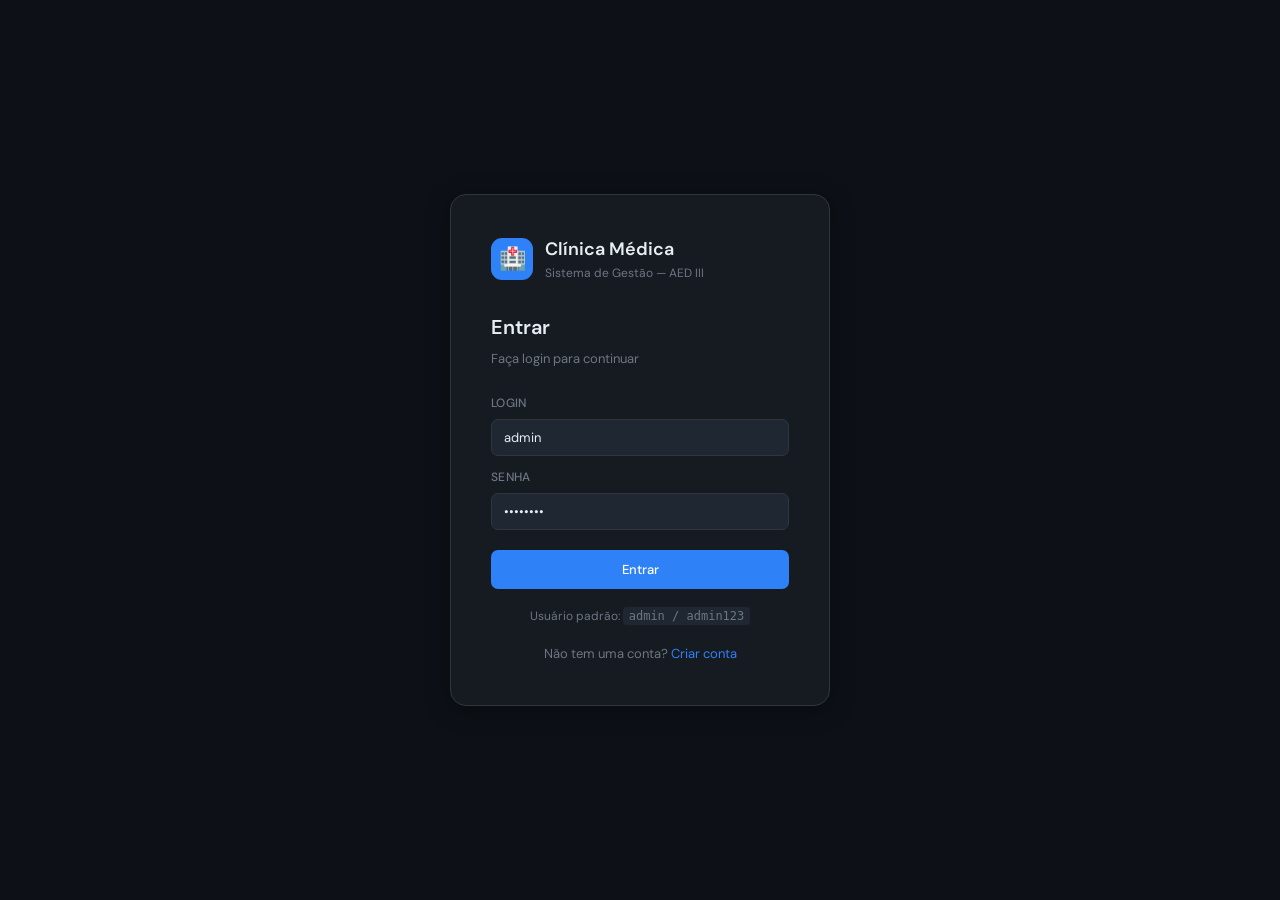
<file: web/index.html>
<!DOCTYPE html>
<html lang="pt-BR">
<head>
  <meta charset="UTF-8">
  <meta name="viewport" content="width=device-width, initial-scale=1.0">
  <title>Clínica Médica — AED III</title>
  <link rel="stylesheet" href="css/style.css">
</head>
<body>

<!-- ── Tela de Login ─────────────────────────────────────────────────────── -->
<div id="login-screen">
  <div class="login-box">
    <div class="login-logo">
      <div class="icon">🏥</div>
      <div class="text">
        <h2>Clínica Médica</h2>
        <p>Sistema de Gestão — AED III</p>
      </div>
    </div>
    <div class="login-title">Entrar</div>
    <div class="login-sub">Faça login para continuar</div>
    <div id="login-error" class="login-error"></div>
    <div id="login-success" class="login-success"></div>
    <div class="form-group" style="margin-bottom:12px">
      <label>Login</label>
      <input id="inp-login" placeholder="admin" value="admin" autocomplete="username">
    </div>
    <div class="form-group" style="margin-bottom:20px">
      <label>Senha</label>
      <input id="inp-senha" type="password" placeholder="••••••••" value="admin123" autocomplete="current-password">
    </div>
    <button class="btn btn-primary" style="width:100%;justify-content:center;padding:11px" onclick="doLogin()">
      Entrar
    </button>
    <div style="margin-top:18px;text-align:center;font-size:12px;color:var(--text3)">
      Usuário padrão: <code style="background:var(--bg3);padding:2px 6px;border-radius:4px">admin / admin123</code>
    </div>
    <div class="login-footer-link">
      Não tem uma conta?
      <button class="btn-link" onclick="mostrarTelaRegistro()">Criar conta</button>
    </div>
  </div>
</div>

<!-- ── Tela de Registro ──────────────────────────────────────────────────── -->
<div id="registro-screen">
  <div class="login-box">
    <div class="login-logo">
      <div class="icon">🏥</div>
      <div class="text">
        <h2>Clínica Médica</h2>
        <p>Sistema de Gestão — AED III</p>
      </div>
    </div>
    <div class="login-title">Criar conta</div>
    <div class="login-sub">Cadastre-se para acessar o sistema</div>
    <div id="registro-error" class="login-error"></div>
    <div class="form-group" style="margin-bottom:12px">
      <label>Login</label>
      <input id="reg-login" placeholder="ex: joao.silva" autocomplete="username">
      <div class="form-hint">Mínimo de 3 caracteres</div>
    </div>
    <div class="form-group" style="margin-bottom:12px">
      <label>Senha</label>
      <input id="reg-senha" type="password" placeholder="••••••••" autocomplete="new-password">
      <div class="form-hint">Mínimo de 4 caracteres</div>
    </div>
    <div class="form-group" style="margin-bottom:20px">
      <label>Perfil</label>
      <select id="reg-role">
        <option value="RECEPCIONISTA">Recepcionista</option>
        <option value="MEDICO">Médico</option>
      </select>
    </div>
    <button class="btn btn-primary" style="width:100%;justify-content:center;padding:11px" onclick="doRegistrar()">
      Criar conta
    </button>
    <div class="login-footer-link">
      Já tem uma conta?
      <button class="btn-link" onclick="mostrarTelaLogin()">Fazer login</button>
    </div>
  </div>
</div>

<!-- ── App Principal ─────────────────────────────────────────────────────── -->
<div id="app" style="display:none">

  <!-- Sidebar -->
  <aside id="sidebar">
    <div class="sidebar-logo">
      <div class="icon">🏥</div>
      <div>
        <div class="name">Clínica Médica</div>
        <div class="sub">AED III · PUC Minas</div>
      </div>
    </div>

    <div class="nav-section">Principal</div>
    <div class="nav-item active" data-page="dashboard" onclick="navigate('dashboard')">
      <span class="ni-icon">⊞</span>
      <span class="ni-label">Dashboard</span>
    </div>

    <div class="nav-section">Cadastros</div>
    <div class="nav-item" data-page="pacientes" onclick="navigate('pacientes')">
      <span class="ni-icon">👥</span>
      <span class="ni-label">Pacientes</span>
      <span class="ni-badge" data-badge="pacientes">0</span>
    </div>
    <div class="nav-item" data-page="medicos" onclick="navigate('medicos')">
      <span class="ni-icon">👨‍⚕️</span>
      <span class="ni-label">Médicos</span>
      <span class="ni-badge" data-badge="medicos">0</span>
    </div>
    <div class="nav-item" data-page="especialidades" onclick="navigate('especialidades')">
      <span class="ni-icon">🩺</span>
      <span class="ni-label">Especialidades</span>
      <span class="ni-badge" data-badge="especialidades">0</span>
    </div>

    <div class="nav-section">Atendimento</div>
    <div class="nav-item" data-page="consultas" onclick="navigate('consultas')">
      <span class="ni-icon">📋</span>
      <span class="ni-label">Consultas</span>
      <span class="ni-badge" data-badge="consultas">0</span>
    </div>

    <div class="nav-section">Ferramentas</div>
    <div class="nav-item" data-page="pesquisar" onclick="navigate('pesquisar')">
      <span class="ni-icon">🔎</span>
      <span class="ni-label">Pesquisar por padrão (KMP / BM)</span>
    </div>
    <div class="nav-item" data-page="backup" onclick="navigate('backup')">
      <span class="ni-icon">🗄</span>
      <span class="ni-label">Backup &amp; Compactação</span>
    </div>

    <div class="nav-section">Administração</div>
    <div class="nav-item" data-page="usuarios" onclick="navigate('usuarios')">
      <span class="ni-icon">🔑</span>
      <span class="ni-label">Usuários</span>
    </div>

    <div class="sidebar-footer">
      <div class="nav-item" onclick="doLogout()">
        <span class="ni-icon">↩</span>
        <span class="ni-label">Sair</span>
      </div>
    </div>
  </aside>

  <!-- Main area -->
  <div id="main">
    <header id="topbar">
      <div id="topbar-title" class="topbar-title">Dashboard</div>
      <div class="topbar-right">
        <div class="user-chip" onclick="navigate('usuarios')">
          <div id="user-avatar" class="user-avatar">A</div>
          <span id="user-name" class="user-name">admin</span>
        </div>
      </div>
    </header>
    <main id="content"></main>
  </div>
</div>

<!-- ── Modal ─────────────────────────────────────────────────────────────── -->
<div id="modal" class="modal-backdrop" onclick="if(event.target===this)closeModal()">
  <div class="modal">
    <div class="modal-head">
      <h3 id="modal-head-title">Modal</h3>
      <button class="modal-close" onclick="closeModal()">✕</button>
    </div>
    <div id="modal-body" class="modal-body"></div>
    <div id="modal-foot" class="modal-foot"></div>
  </div>
</div>

<!-- ── Toast area ─────────────────────────────────────────────────────────── -->
<div id="toast-area" class="toast-area"></div>

<script src="js/app.js"></script>
</body>
</html>
</file>
<file: web/css/style.css>
@import url('https://fonts.googleapis.com/css2?family=DM+Sans:wght@300;400;500;600&family=DM+Mono:wght@400;500&display=swap');

*, *::before, *::after { box-sizing: border-box; margin: 0; padding: 0; }

:root {
  --bg:       #0d1117;
  --bg2:      #161b22;
  --bg3:      #1f2733;
  --bg4:      #263040;
  --border:   #30363d;
  --border2:  #3d444d;
  --text:     #e6edf3;
  --text2:    #8b949e;
  --text3:    #6e7681;
  --accent:   #2f81f7;
  --accent2:  #1f6feb;
  --accentBg: rgba(47,129,247,0.12);
  --success:  #3fb950;
  --warning:  #d29922;
  --danger:   #f85149;
  --dangerBg: rgba(248,81,73,0.10);
  --successBg:rgba(63,185,80,0.10);
  --teal:     #39d0c9;
  --tealBg:   rgba(57,208,201,0.10);
  --purple:   #bc8cff;
  --purpleBg: rgba(188,140,255,0.10);
  --amber:    #f0a050;
  --amberBg:  rgba(240,160,80,0.10);
  --radius:   10px;
  --shadow:   0 4px 24px rgba(0,0,0,0.4);
  --trans:    .18s ease;
}

html, body { height: 100%; font-family: 'DM Sans', sans-serif; background: var(--bg); color: var(--text); font-size: 15px; line-height: 1.6; }

/* ── Layout ── */
#app        { display: flex; height: 100vh; overflow: hidden; }
#sidebar    { width: 240px; min-width: 240px; background: var(--bg2); border-right: 1px solid var(--border); display: flex; flex-direction: column; }
#main       { flex: 1; display: flex; flex-direction: column; overflow: hidden; }
#topbar     { height: 56px; background: var(--bg2); border-bottom: 1px solid var(--border); display: flex; align-items: center; justify-content: space-between; padding: 0 24px; }
#content    { flex: 1; overflow-y: auto; padding: 28px 32px; }

/* ── Sidebar ── */
.sidebar-logo  { padding: 20px 20px 8px; display: flex; align-items: center; gap: 10px; }
.sidebar-logo .icon { width: 34px; height: 34px; background: var(--accent); border-radius: 9px; display: flex; align-items: center; justify-content: center; font-size: 18px; }
.sidebar-logo .name { font-size: 15px; font-weight: 600; color: var(--text); }
.sidebar-logo .sub  { font-size: 11px; color: var(--text3); letter-spacing: .5px; }

.nav-section { padding: 16px 12px 4px; font-size: 11px; font-weight: 600; color: var(--text3); letter-spacing: 1px; text-transform: uppercase; }

.nav-item { display: flex; align-items: center; gap: 10px; padding: 9px 14px; margin: 1px 8px; border-radius: 7px; cursor: pointer; color: var(--text2); font-size: 14px; font-weight: 400; transition: all var(--trans); user-select: none; }
.nav-item:hover    { background: var(--bg3); color: var(--text); }
.nav-item.active   { background: var(--accentBg); color: var(--accent); font-weight: 500; }
.nav-item .ni-icon { font-size: 16px; width: 20px; text-align: center; }
.nav-item .ni-badge{ margin-left: auto; background: var(--bg4); color: var(--text2); font-size: 11px; padding: 1px 7px; border-radius: 20px; font-family: 'DM Mono', monospace; }
.nav-item.active .ni-badge { background: var(--accentBg); color: var(--accent); }

.sidebar-footer { margin-top: auto; border-top: 1px solid var(--border); padding: 14px 12px; }

/* ── Topbar ── */
.topbar-title { font-size: 16px; font-weight: 600; color: var(--text); }
.topbar-right { display: flex; align-items: center; gap: 12px; }
.user-chip    { display: flex; align-items: center; gap: 8px; background: var(--bg3); border: 1px solid var(--border); border-radius: 24px; padding: 5px 14px 5px 8px; cursor: pointer; transition: background var(--trans); }
.user-chip:hover { background: var(--bg4); }
.user-avatar  { width: 26px; height: 26px; background: var(--accent); border-radius: 50%; display: flex; align-items: center; justify-content: center; font-size: 12px; font-weight: 600; color: #fff; }
.user-name    { font-size: 13px; color: var(--text2); }

/* ── Cards / Seções ── */
.page-header  { display: flex; align-items: center; justify-content: space-between; margin-bottom: 22px; }
.page-title   { font-size: 22px; font-weight: 600; color: var(--text); }
.page-sub     { font-size: 13px; color: var(--text3); margin-top: 2px; }

.stats-row    { display: grid; grid-template-columns: repeat(auto-fit, minmax(160px, 1fr)); gap: 14px; margin-bottom: 24px; }
.stat-card    { background: var(--bg2); border: 1px solid var(--border); border-radius: var(--radius); padding: 18px 20px; }
.stat-num     { font-size: 28px; font-weight: 600; color: var(--text); font-family: 'DM Mono', monospace; }
.stat-label   { font-size: 12px; color: var(--text3); margin-top: 2px; text-transform: uppercase; letter-spacing: .5px; }
.stat-card.blue   { border-top: 2px solid var(--accent); }
.stat-card.green  { border-top: 2px solid var(--success); }
.stat-card.amber  { border-top: 2px solid var(--amber); }
.stat-card.teal   { border-top: 2px solid var(--teal); }
.stat-card.purple { border-top: 2px solid var(--purple); }

.card { background: var(--bg2); border: 1px solid var(--border); border-radius: var(--radius); }

/* ── Toolbar de pesquisa ── */
.toolbar { display: flex; gap: 10px; margin-bottom: 16px; flex-wrap: wrap; }
.search-box { flex: 1; min-width: 200px; display: flex; align-items: center; gap: 8px; background: var(--bg3); border: 1px solid var(--border); border-radius: 8px; padding: 7px 12px; }
.search-box input { background: none; border: none; outline: none; color: var(--text); font-size: 13px; width: 100%; font-family: inherit; }
.search-box input::placeholder { color: var(--text3); }
.search-icon { color: var(--text3); font-size: 14px; }

/* ── Tabela ── */
.table-wrap { overflow-x: auto; border-radius: var(--radius); border: 1px solid var(--border); }
table { width: 100%; border-collapse: collapse; font-size: 13.5px; }
thead tr { background: var(--bg3); }
th { padding: 11px 16px; text-align: left; font-size: 11px; font-weight: 600; color: var(--text3); letter-spacing: .8px; text-transform: uppercase; border-bottom: 1px solid var(--border); white-space: nowrap; }
td { padding: 12px 16px; border-bottom: 1px solid var(--border); color: var(--text2); vertical-align: middle; }
tr:last-child td { border-bottom: none; }
tbody tr { transition: background var(--trans); }
tbody tr:hover { background: var(--bg3); }
.td-id { font-family: 'DM Mono', monospace; color: var(--text3); font-size: 12px; }
.td-name { color: var(--text); font-weight: 500; }
.td-mono { font-family: 'DM Mono', monospace; font-size: 13px; }

/* ── Badges ── */
.badge { display: inline-flex; align-items: center; padding: 2px 9px; border-radius: 20px; font-size: 11px; font-weight: 500; letter-spacing: .3px; }
.badge-blue   { background: var(--accentBg);  color: var(--accent); }
.badge-green  { background: var(--successBg); color: var(--success); }
.badge-amber  { background: var(--amberBg);   color: var(--amber); }
.badge-danger { background: var(--dangerBg);  color: var(--danger); }
.badge-teal   { background: var(--tealBg);    color: var(--teal); }
.badge-purple { background: var(--purpleBg);  color: var(--purple); }

/* ── Botões ── */
.btn { display: inline-flex; align-items: center; gap: 6px; padding: 8px 16px; border-radius: 7px; font-size: 13px; font-weight: 500; cursor: pointer; border: none; outline: none; transition: all var(--trans); font-family: inherit; }
.btn-primary { background: var(--accent); color: #fff; }
.btn-primary:hover { background: var(--accent2); }
.btn-ghost { background: var(--bg3); color: var(--text2); border: 1px solid var(--border); }
.btn-ghost:hover { background: var(--bg4); color: var(--text); border-color: var(--border2); }
.btn-danger-ghost { background: transparent; color: var(--danger); border: 1px solid transparent; }
.btn-danger-ghost:hover { background: var(--dangerBg); border-color: var(--danger); }
.btn-success { background: var(--success); color: #0d1117; }
.btn-sm { padding: 5px 11px; font-size: 12px; }
.btn-icon { padding: 6px 8px; }
.btn-link { background: none; border: none; color: var(--accent); cursor: pointer; font-size: 13px; font-family: inherit; padding: 0; text-decoration: none; }
.btn-link:hover { text-decoration: underline; }

/* ── Formulários (Modal) ── */
.modal-backdrop { position: fixed; inset: 0; background: rgba(0,0,0,.65); display: flex; align-items: center; justify-content: center; z-index: 100; opacity: 0; pointer-events: none; transition: opacity .2s; }
.modal-backdrop.open { opacity: 1; pointer-events: all; }
.modal { background: var(--bg2); border: 1px solid var(--border2); border-radius: 14px; width: 560px; max-width: 95vw; max-height: 90vh; overflow-y: auto; box-shadow: var(--shadow); transform: translateY(16px); transition: transform .2s; }
.modal-backdrop.open .modal { transform: translateY(0); }
.modal-head { padding: 20px 24px 14px; border-bottom: 1px solid var(--border); display: flex; align-items: center; justify-content: space-between; }
.modal-head h3 { font-size: 16px; font-weight: 600; color: var(--text); }
.modal-close { background: none; border: none; color: var(--text3); font-size: 20px; cursor: pointer; padding: 4px 8px; border-radius: 6px; transition: background var(--trans); }
.modal-close:hover { background: var(--bg3); color: var(--text); }
.modal-body { padding: 20px 24px; }
.modal-foot { padding: 14px 24px 20px; display: flex; justify-content: flex-end; gap: 10px; }

.form-row { display: grid; gap: 14px; margin-bottom: 14px; }
.form-row.cols-2 { grid-template-columns: 1fr 1fr; }
.form-row.cols-3 { grid-template-columns: 1fr 1fr 1fr; }
.form-group label { display: block; font-size: 12px; font-weight: 500; color: var(--text3); margin-bottom: 6px; letter-spacing: .3px; text-transform: uppercase; }
.form-group input,
.form-group select,
.form-group textarea { width: 100%; background: var(--bg3); border: 1px solid var(--border); border-radius: 7px; padding: 9px 12px; color: var(--text); font-size: 13px; font-family: inherit; outline: none; transition: border-color var(--trans); }
.form-group input:focus,
.form-group select:focus,
.form-group textarea:focus { border-color: var(--accent); box-shadow: 0 0 0 3px rgba(47,129,247,.15); }
.form-group select option { background: var(--bg3); }
.form-group textarea { resize: vertical; min-height: 70px; }
.form-hint { font-size: 11px; color: var(--text3); margin-top: 4px; }

/* ── Login / Registro ── */
#login-screen, #registro-screen { position: fixed; inset: 0; background: var(--bg); display: flex; align-items: center; justify-content: center; z-index: 200; }
#registro-screen { display: none; }
.login-box { background: var(--bg2); border: 1px solid var(--border); border-radius: 16px; padding: 40px; width: 380px; box-shadow: var(--shadow); }
.login-logo { display: flex; align-items: center; gap: 12px; margin-bottom: 28px; }
.login-logo .icon { width: 42px; height: 42px; background: var(--accent); border-radius: 11px; display: flex; align-items: center; justify-content: center; font-size: 22px; }
.login-logo .text h2 { font-size: 18px; font-weight: 600; }
.login-logo .text p  { font-size: 12px; color: var(--text3); }
.login-title { font-size: 20px; font-weight: 600; margin-bottom: 6px; }
.login-sub   { font-size: 13px; color: var(--text3); margin-bottom: 24px; }
.login-error { background: var(--dangerBg); border: 1px solid var(--danger); color: var(--danger); border-radius: 7px; padding: 10px 14px; font-size: 13px; margin-bottom: 14px; display: none; }
.login-success { background: var(--successBg); border: 1px solid var(--success); color: var(--success); border-radius: 7px; padding: 10px 14px; font-size: 13px; margin-bottom: 14px; display: none; }
.login-footer-link { margin-top: 18px; text-align: center; font-size: 13px; color: var(--text3); }

/* ── Toast ── */
.toast-area { position: fixed; bottom: 24px; right: 24px; display: flex; flex-direction: column; gap: 8px; z-index: 300; }
.toast { background: var(--bg3); border: 1px solid var(--border2); color: var(--text); border-radius: 9px; padding: 12px 18px; font-size: 13px; box-shadow: var(--shadow); display: flex; align-items: center; gap: 10px; min-width: 240px; animation: slideIn .25s ease; }
.toast.success { border-left: 3px solid var(--success); }
.toast.error   { border-left: 3px solid var(--danger); }
@keyframes slideIn { from { transform: translateX(40px); opacity: 0; } to { transform: translateX(0); opacity: 1; } }

/* ── Empty state ── */
.empty { text-align: center; padding: 52px 20px; color: var(--text3); }
.empty .icon { font-size: 40px; margin-bottom: 12px; }
.empty p { font-size: 14px; }

/* ── Ações na tabela ── */
.actions { display: flex; gap: 4px; justify-content: flex-end; }

/* ── Scrollbar ── */
::-webkit-scrollbar { width: 6px; height: 6px; }
::-webkit-scrollbar-track { background: transparent; }
::-webkit-scrollbar-thumb { background: var(--border2); border-radius: 3px; }

/* ── Responsive ── */
@media (max-width: 768px) {
  #sidebar { width: 56px; min-width: 56px; }
  .nav-item .ni-label, .nav-item .ni-badge, .nav-section, .sidebar-logo .name, .sidebar-logo .sub { display: none; }
  .nav-item { justify-content: center; }
  #content { padding: 16px; }
  .form-row.cols-2, .form-row.cols-3 { grid-template-columns: 1fr; }
}
</file>
